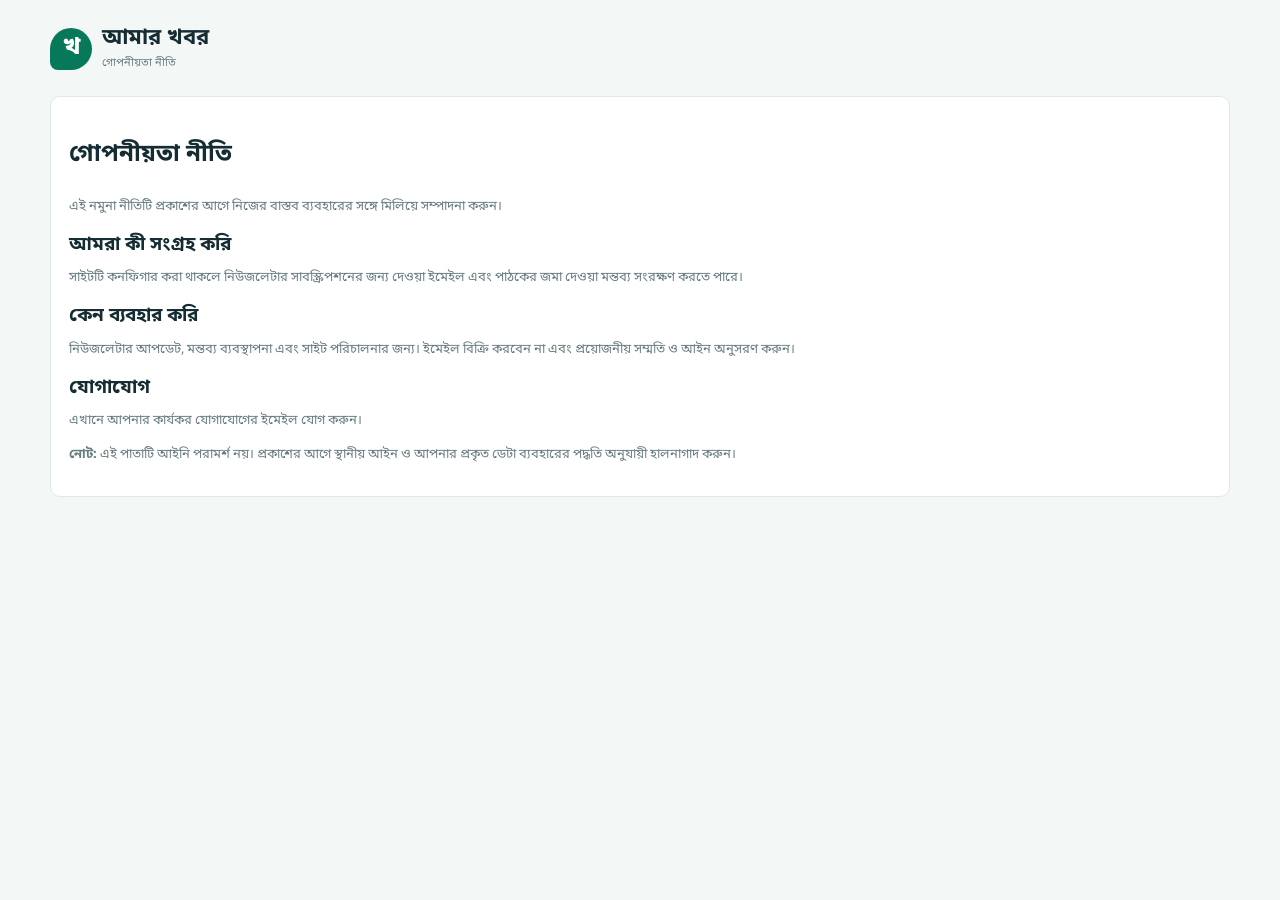
<file: privacy.html>
<!doctype html><html lang="bn"><head><meta charset="utf-8"><meta name="viewport" content="width=device-width,initial-scale=1"><title>গোপনীয়তা নীতি | আমার খবর</title><link rel="stylesheet" href="style.css"></head><body><main class="wrap"><a class="brand" href="./"><span class="mark">খ</span><span><b>আমার খবর</b><small>গোপনীয়তা নীতি</small></span></a><article class="box" style="margin-top:24px"><h1>গোপনীয়তা নীতি</h1><p>এই নমুনা নীতিটি প্রকাশের আগে নিজের বাস্তব ব্যবহারের সঙ্গে মিলিয়ে সম্পাদনা করুন।</p><h2>আমরা কী সংগ্রহ করি</h2><p>সাইটটি কনফিগার করা থাকলে নিউজলেটার সাবস্ক্রিপশনের জন্য দেওয়া ইমেইল এবং পাঠকের জমা দেওয়া মন্তব্য সংরক্ষণ করতে পারে।</p><h2>কেন ব্যবহার করি</h2><p>নিউজলেটার আপডেট, মন্তব্য ব্যবস্থাপনা এবং সাইট পরিচালনার জন্য। ইমেইল বিক্রি করবেন না এবং প্রয়োজনীয় সম্মতি ও আইন অনুসরণ করুন।</p><h2>যোগাযোগ</h2><p>এখানে আপনার কার্যকর যোগাযোগের ইমেইল যোগ করুন।</p><p><b>নোট:</b> এই পাতাটি আইনি পরামর্শ নয়। প্রকাশের আগে স্থানীয় আইন ও আপনার প্রকৃত ডেটা ব্যবহারের পদ্ধতি অনুযায়ী হালনাগাদ করুন।</p></article></main></body></html>
</file>
<file: style.css>
@import url('https://fonts.googleapis.com/css2?family=Noto+Sans+Bengali:wght@400;500;600;700;800&display=swap');
:root{--green:#08785b;--deep:#073e38;--ink:#152d32;--muted:#687d81;--line:#e1e9e8;--wash:#f3f7f6;--white:#fff}*{box-sizing:border-box}html{scroll-behavior:smooth}body{margin:0;background:var(--wash);color:var(--ink);font-family:'Noto Sans Bengali',sans-serif;line-height:1.7}a{color:inherit;text-decoration:none}button,input,textarea,select{font:inherit}button{cursor:pointer}.topbar{display:flex;align-items:center;gap:26px;background:#fff;padding:12px max(4vw,18px);border-bottom:1px solid var(--line);position:sticky;top:0;z-index:10}.brand{display:flex;align-items:center;gap:10px;flex-shrink:0}.mark{width:42px;height:42px;display:grid;place-items:center;border-radius:50% 50% 50% 8px;background:var(--green);color:white;font-size:24px;font-weight:800}.brand b{display:block;font-size:22px;line-height:1.3}.brand small{display:block;color:var(--muted);font-size:11px}nav{display:flex;align-items:center;gap:18px;flex:1;justify-content:center}nav a{font-size:13px;font-weight:600}nav a:hover{color:var(--green)}.search{display:flex;gap:5px}.search input{width:145px;border:1px solid var(--line);border-radius:22px;padding:8px 12px;min-width:0}.search button,.box button,.primary{border:0;background:var(--green);color:white;border-radius:7px;padding:8px 13px;font-weight:700}.hamb{display:none;border:0;background:transparent;font-size:25px}.wrap{max-width:1220px;margin:auto;padding:25px 20px 42px}.intro{display:flex;align-items:center;justify-content:space-between;gap:20px;margin-bottom:24px}.eyebrow{color:var(--green);font-weight:700;font-size:13px}.intro h1{font-size:clamp(25px,4vw,39px);line-height:1.35;margin:5px 0}.intro p{margin:0;color:var(--muted)}.today{font-size:13px;color:var(--muted);white-space:nowrap}.featured{margin-bottom:32px}.hero-card{position:relative;min-height:310px;border-radius:13px;overflow:hidden;background:#163b3c;color:white;display:flex;align-items:end}.hero-card img{position:absolute;width:100%;height:100%;object-fit:cover;inset:0}.hero-card:after{content:"";position:absolute;inset:0;background:linear-gradient(0deg,#061e20e8,transparent 85%)}.hero-copy{position:relative;z-index:1;padding:28px;max-width:780px}.tag{display:inline-block;border-radius:5px;background:var(--green);color:#fff;padding:2px 9px;font-size:11px;font-weight:700}.hero-copy h2{font-size:clamp(24px,3.5vw,36px);line-height:1.45;margin:10px 0}.hero-copy p{margin:0;color:#e3efed}.layout{display:grid;grid-template-columns:minmax(0,2fr) minmax(250px,.75fr);gap:26px}.section-title{display:flex;justify-content:space-between;align-items:center;border-bottom:1px solid var(--line);margin-bottom:13px}.section-title h2{font-size:23px;margin:0 0 8px}.section-title span{font-size:12px;color:var(--muted)}.filters{display:flex;flex-wrap:wrap;gap:8px;margin:15px 0}.filter{border:1px solid var(--line);background:white;color:var(--ink);padding:6px 12px;border-radius:20px;font-size:12px}.filter.active,.filter:hover{background:var(--green);color:#fff;border-color:var(--green)}.article-grid{display:grid;grid-template-columns:repeat(3,minmax(0,1fr));gap:15px}.article-card{background:white;border:1px solid var(--line);border-radius:10px;overflow:hidden;display:flex;flex-direction:column;min-width:0}.article-card img{width:100%;height:140px;object-fit:cover;background:#e4eeeb}.article-body{padding:13px;display:flex;flex-direction:column;align-items:flex-start;flex:1}.article-body h3{font-size:15px;line-height:1.55;margin:8px 0}.article-body p{font-size:12px;color:var(--muted);margin:0 0 12px}.meta{font-size:10px;color:var(--muted);margin-top:auto}.readmore{margin-top:10px;color:var(--green);font-size:12px;font-weight:700;border:0;background:none;padding:0}.sidebar{display:flex;flex-direction:column;gap:15px}.box{background:#fff;border:1px solid var(--line);border-radius:10px;padding:18px}.box h2{font-size:19px;margin:0 0 5px}.box p{font-size:13px;color:var(--muted);margin:0 0 12px}.box form{display:grid;gap:9px}.box input{width:100%;border:1px solid var(--line);border-radius:7px;padding:10px}.box small{display:block;color:var(--muted);font-size:10px;margin-top:10px}.notice,.loading{background:#fff;border:1px solid var(--line);border-radius:9px;padding:18px;color:var(--muted)}footer{background:var(--deep);color:#eafff8;padding:25px max(4vw,18px) 12px}.foot-inner{max-width:1180px;margin:auto;display:flex;justify-content:space-between;align-items:center;gap:15px}.footbrand .mark{background:#e7fff5;color:var(--green)}.footbrand small{color:#b6d1ca}footer p{text-align:center;border-top:1px solid #ffffff25;padding-top:12px;margin:18px auto 0;font-size:11px;color:#b6d1ca}footer a{font-size:12px}.empty{grid-column:1/-1}.detail-img{width:100%;max-height:350px;object-fit:cover;border-radius:9px}.detail-title{font-size:27px;line-height:1.5}.detail-text{white-space:pre-wrap}.comment-section{border-top:1px solid var(--line);margin-top:25px;padding-top:15px}.comment{background:var(--wash);padding:10px;border-radius:7px;margin:9px 0}.comment small{color:var(--muted)}.comment-form{display:grid;gap:9px}.comment-form input,.comment-form textarea{border:1px solid var(--line);padding:10px;border-radius:7px;width:100%}dialog{width:min(800px,94vw);max-height:90vh;overflow:auto;border:0;border-radius:12px;padding:25px;box-shadow:0 20px 80px #001d1d44}dialog::backdrop{background:#001d1d99}.close{float:right;border:0;background:#eef3f2;border-radius:50%;font-size:24px;width:36px;height:36px}#toast{position:fixed;bottom:18px;left:50%;transform:translateX(-50%);background:var(--deep);color:white;padding:10px 16px;border-radius:8px;max-width:90vw;display:none;z-index:30}.admin-wrap{max-width:950px;margin:25px auto;padding:20px}.admin-card{background:white;border:1px solid var(--line);border-radius:12px;padding:22px;margin-bottom:18px}.admin-card h1,.admin-card h2{margin-top:0}.form-grid{display:grid;grid-template-columns:1fr 1fr;gap:13px}.field{display:grid;gap:5px}.field.full{grid-column:1/-1}.field input,.field textarea,.field select{width:100%;padding:10px;border:1px solid var(--line);border-radius:7px}.field textarea{min-height:150px}.admin-actions{display:flex;flex-wrap:wrap;gap:9px;margin-top:12px}.danger{background:#a83232!important}.admin-list{display:grid;gap:10px}.admin-row{display:flex;justify-content:space-between;align-items:center;gap:12px;padding:12px;background:var(--wash);border-radius:8px}.admin-row button,.secondary{border:1px solid var(--line);background:white;border-radius:6px;padding:7px 10px}.status{color:var(--muted);font-size:13px}.hidden{display:none!important}@media(max-width:1000px){.topbar{gap:14px;flex-wrap:wrap}nav{gap:12px}.search input{width:115px}.layout{grid-template-columns:minmax(0,1fr) 250px}.article-grid{grid-template-columns:repeat(2,minmax(0,1fr))}}@media(max-width:700px){.topbar{padding:10px 14px;gap:9px}.brand{flex:1}.brand b{font-size:19px}.mark{width:37px;height:37px}.hamb{display:block;order:2}nav{display:none;order:4;flex-basis:100%;width:100%;flex-direction:column;align-items:stretch;gap:0}nav.open{display:flex}nav a{padding:8px;border-top:1px solid var(--line)}.search{order:3;flex-basis:100%}.search input{width:100%;flex:1}.wrap{padding:18px 13px 30px}.intro{align-items:flex-start;flex-direction:column;gap:5px}.hero-card{min-height:320px}.hero-copy{padding:18px}.layout{grid-template-columns:1fr;gap:22px}.article-grid{grid-template-columns:repeat(2,minmax(0,1fr));gap:10px}.article-card img{height:115px}.article-body{padding:10px}.article-body h3{font-size:13px}.article-body p{font-size:11px}.foot-inner{align-items:flex-start;flex-direction:column}.form-grid{grid-template-columns:1fr}.field.full{grid-column:auto}.admin-wrap{padding:12px}.admin-card{padding:15px}}@media(max-width:390px){.article-grid{grid-template-columns:1fr}.article-card{display:grid;grid-template-columns:110px 1fr}.article-card img{height:100%;min-height:145px}.article-body p{display:none}}
</file>
